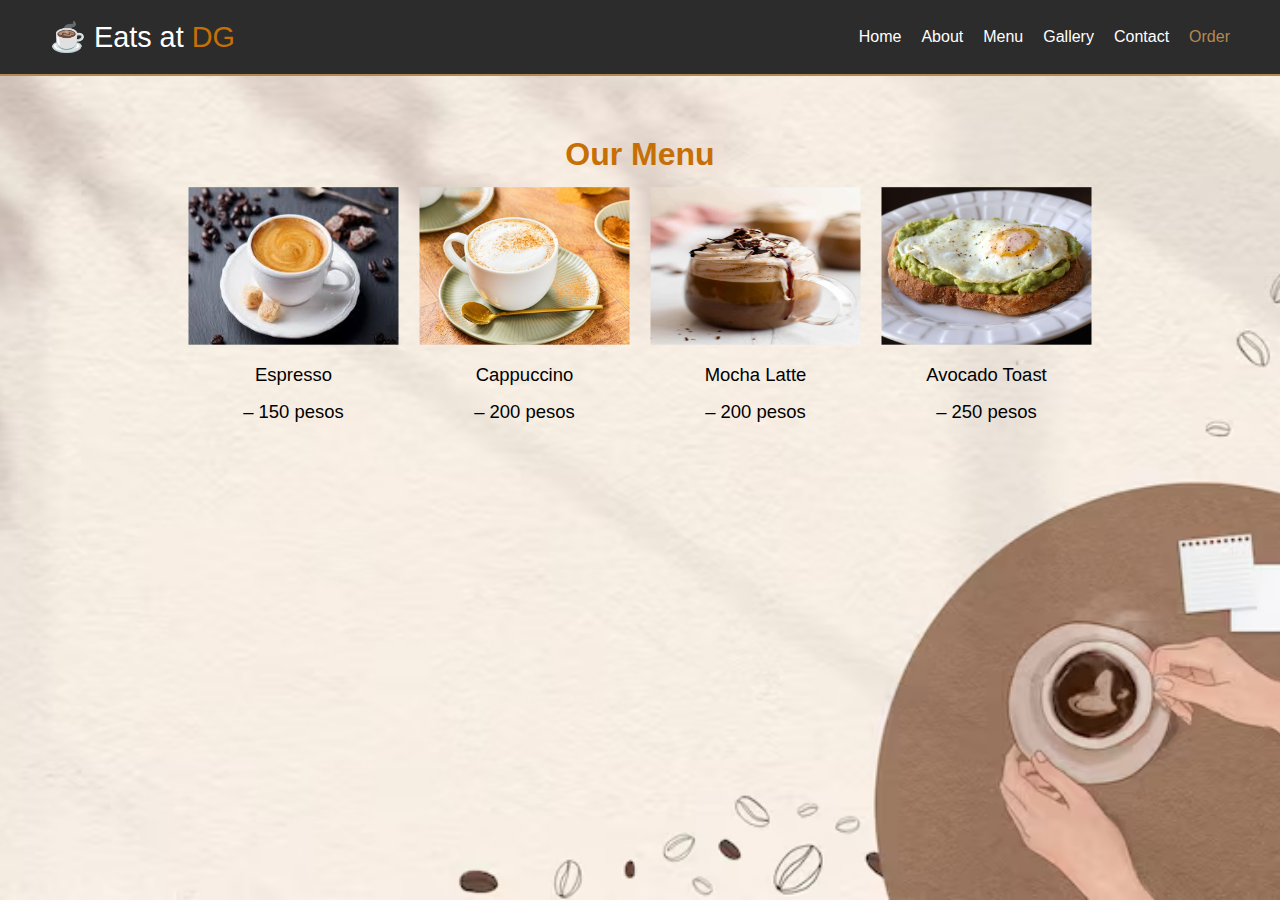
<file: menu.html>
<!DOCTYPE html>
<html lang="en">
<head>
  <meta charset="UTF-8">
  <meta name="viewport" content="width=device-width, initial-scale=1.0">
  <title>Eats at DG | Order</title>
  <link rel="stylesheet" href="style.css">
</head>
<body>
  <header>
    <div class="logo">☕ Eats at <span>DG</span></div>
    <nav id="navbar">
      <ul>
        <li><a href="index.html">Home</a></li>
        <li><a href="about.html">About</a></li>
        <li><a href="menu.html">Menu</a></li>
        <li><a href="gallery.html">Gallery</a></li>
        <li><a href="contact.html">Contact</a></li>
        <li><a href="order.html" class="active">Order</a></li>
      </ul>
      <div id="menu-toggle" class="menu-icon">☰</div>
    </nav>
  </header>
<section class="content">
  <h1>Our Menu</h1>
  <ul class="menu-list">
    <li style="color: black;"><img src="espresso.jpg" height="150px" width="200px"> <br> Espresso <br> – 150 pesos</li>
    <li style="color: black;"><img src="cappuccino.jpg" height="150px" width="200px"> <br> Cappuccino<br> – 200 pesos</li>
    <li style="color: black;"><img src="Mocha Latte.jpg" height="150px" width="200px"> <br> Mocha Latte<br> – 200 pesos</li>
    <li style="color: black;"><img src="Avocado Toast.jpg" height="150px" width="200px"> <br> Avocado Toast<br> – 250 pesos</li>
  </ul>
</section>
</file>
<file: style.css>
* { margin:0; padding:0; box-sizing:border-box; font-family:'Poppins',sans-serif; }

body {
  background: url(back2.avif); width: 100%; color:#fff;
  background-position: center;
  background-size: cover;
  display:flex; flex-direction:column; min-height:100vh;
}

header {
  background:#2c2c2c;
  display:flex; justify-content:space-between; align-items:center;
  padding:20px 50px; border-bottom:2px solid #b58953;
}

.logo { font-size:1.8em; }
.logo span { color:#c66f05; }

nav ul { list-style:none; display:flex; gap:20px; }
nav a { text-decoration:none; color:white; font-weight:500; }
nav a:hover, nav a.active { color:#b58953; }

.menu-icon { display:none; font-size:28px; cursor:pointer; color:#b58953; }

@media(max-width:768px){
  nav ul{display:none; flex-direction:column; background:#2c2c2c;
         position:absolute; top:70px; right:0; width:200px; padding:20px;}
  nav ul.show{display:flex;}
  .menu-icon{display:block;}
}

/* Hero */
.hero{text-align:center;padding:100px 20px;}
.hero h1{color:#c66f05;font-size:3em;margin-bottom:20px;}
.hero p{max-width:700px;margin:auto;line-height:1.7;}
.btn{background:#c66f05;color:#fff;padding:12px 25px;border-radius:5px;
     text-decoration:none;display:inline-block;margin-top:20px;}
.btn:hover{background:#8d6b41;}

/* Content */
.content{padding:60px;text-align:center;}
.content h1{color:#c66f05;margin-bottom:20px;}
.content form{max-width:400px;margin:auto;display:flex;flex-direction:column;gap:10px;}
.content input,.content textarea{padding:10px;border:none;border-radius:4px;}
.menu-list{
  transform:scale(1.05);
  display:flex;flex-wrap:wrap;gap:20px;justify-content:center;
  list-style:none;line-height:2;font-size:1.1em;
}

/* Gallery */
.gallery .images{display:flex;flex-wrap:wrap;gap:20px;justify-content:center;}
.gallery img{width:300px;height:200px;object-fit:cover;border-radius:10px;cursor:pointer;transition:.3s;}
.gallery img:hover{transform:scale(1.05);}

/* Lightbox */
#lightbox{position:fixed;top:0;left:0;width:100%;height:100%;
  background:rgba(0,0,0,.8);display:none;justify-content:center;align-items:center;}
#lightbox img{max-width:90%;max-height:80%;border:3px solid #c66f05;border-radius:10px;}

/* --- About Section Buttons --- */
.about-links {
  display: flex;
  flex-wrap: wrap;
  justify-content: center;
  gap: 20px;
  margin-top: 30px;
}

.about-btn {
  background: #b58953;
  color: white;
  padding: 12px 25px;
  text-decoration: none;
  border-radius: 5px;
  font-weight: 500;
  transition: 0.3s;
}

.about-btn:hover {
  background: #8d6b41;
  transform: scale(1.05);
}
</file>
